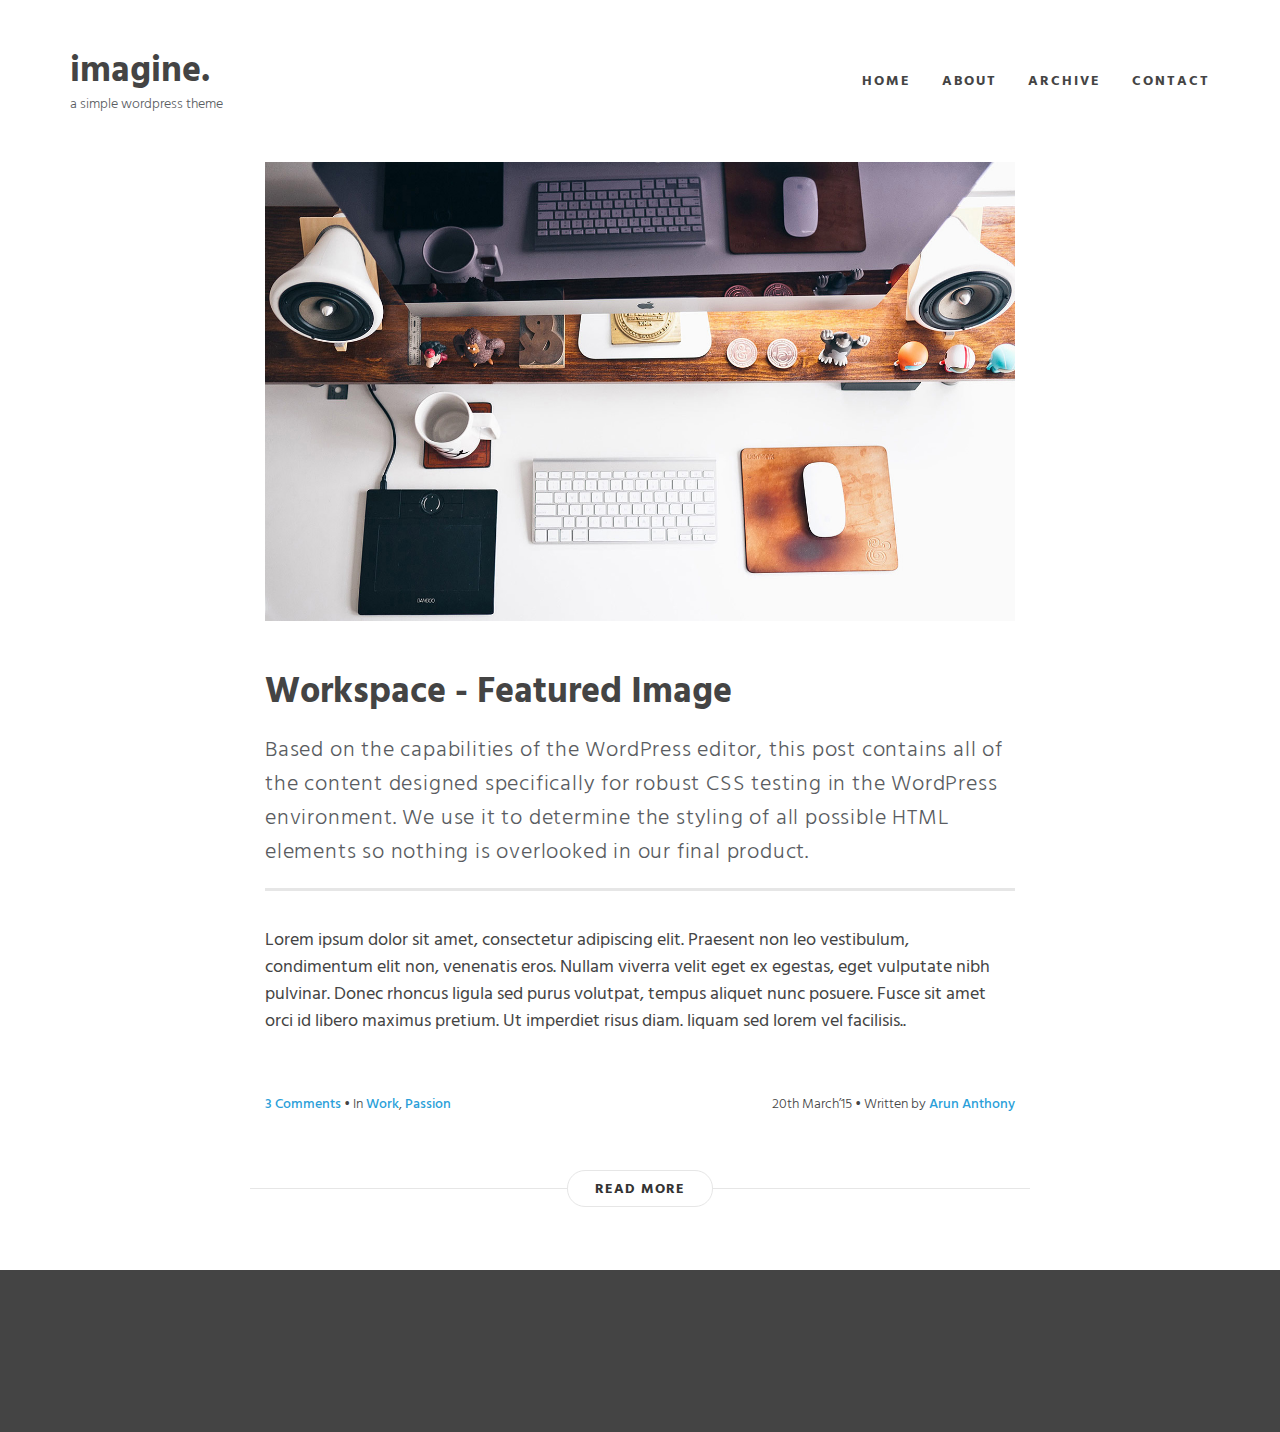
<file: index.html>
<!DOCTYPE html>
<html lang="en">
  <head>
    <meta charset="utf-8">
    <meta http-equiv="X-UA-Compatible" content="IE=edge">
    <meta name="viewport" content="width=device-width, initial-scale=1">
    <!-- The above 3 meta tags *must* come first in the head; any other head content must come *after* these tags -->
    <title>Imagine - A Minimalistic Blogging Template</title>

    <!-- Bootstrap -->
    <link href="css/bootstrap.min.css" rel="stylesheet">
    <link href="css/style.css" rel="stylesheet">

    <!-- Hind Font from Google fonts -->
    <link href='http://fonts.googleapis.com/css?family=Hind:400,300,500,600,700' rel='stylesheet' type='text/css'>

    <!-- Baseholdit CSS for turning on Baseline grid -->
    <link rel="stylesheet" href="http://basehold.it/27">

    <!-- HTML5 shim and Respond.js for IE8 support of HTML5 elements and media queries -->
    <!-- WARNING: Respond.js doesn't work if you view the page via file:// -->
    <!--[if lt IE 9]>
      <script src="https://oss.maxcdn.com/html5shiv/3.7.2/html5shiv.min.js"></script>
      <script src="https://oss.maxcdn.com/respond/1.4.2/respond.min.js"></script>
    <![endif]-->
  </head>
  <body>
    <div class="container">
      <div class="header row">
        <div class="logo col-lg-3">
          <h3>imagine.</h3>
          <p class="caption">a simple wordpress theme</p>
        </div>

        <nav class="col-lg-9">
          <ul class="navigation">
            <li class="active"><a href="#">Home</a></li>
            <li><a href="#">About</a></li>
            <li><a href="#">Archive</a></li>
            <li><a href="#">Contact</a></li>
          </ul>
        </nav>

      </div>
      
      <div class="content row">
          <div class="post col-lg-8">
            <img src="img/post_image_1.jpg" alt="Post image">

            <h1><a href="#">Workspace - Featured Image</a></h1>

            <p class="intro">
              Based on the capabilities of the WordPress editor, this post contains all of the content designed specifically for robust CSS testing in the WordPress environment. We use it to determine the styling of all possible HTML elements so nothing is overlooked in our final product. 
            </p>

            <p>
              Lorem ipsum dolor sit amet, consectetur adipiscing elit. Praesent non leo vestibulum, condimentum elit non, venenatis eros. Nullam viverra velit eget ex egestas, eget vulputate nibh pulvinar. Donec rhoncus ligula sed purus volutpat, tempus aliquet nunc posuere. Fusce sit amet orci id libero maximus pretium. Ut imperdiet risus diam. liquam sed lorem vel facilisis..
            </p>

            <div class="post-meta clearfix">
              <p class="left">
                <a href="#">3 Comments</a>  &bull;  In <a href="#">Work</a>, <a href="#">Passion</a>
              </p>
              
              <p class="right">
                20th March’15  &bull;  Written by <a href="#">Arun Anthony</a>
              </p>
              
            </div>

            <a href="#" class="read-more">Read More</a>
          </div>
      </div>
    </div>

    <div id="footer">
      
    </div>

    <!-- jQuery (necessary for Bootstrap's JavaScript plugins) -->
    <script src="https://ajax.googleapis.com/ajax/libs/jquery/1.11.2/jquery.min.js"></script>
    <!-- Include all compiled plugins (below), or include individual files as needed -->
    <script src="js/bootstrap.min.js"></script>
    <script src="js/retina.min.js"></script>
  </body>
</html>
</file>
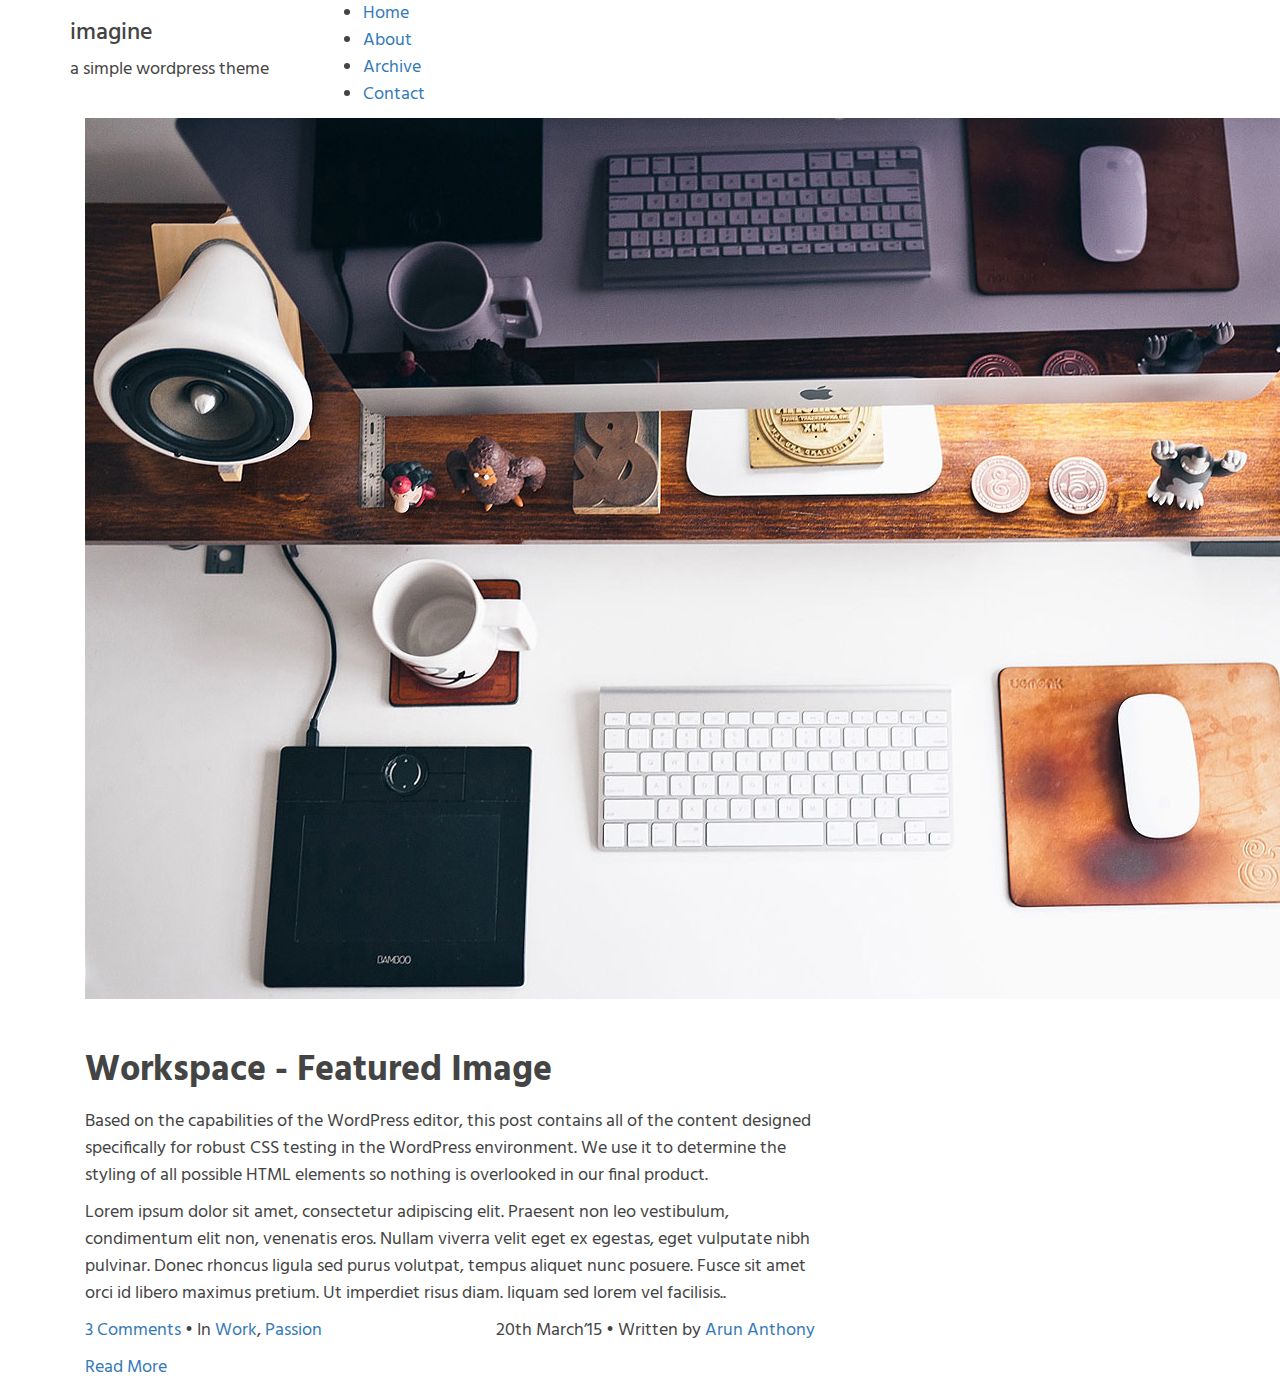
<file: _index.html>
<!DOCTYPE html>
<html lang="en">
  <head>
    <meta charset="utf-8">
    <meta http-equiv="X-UA-Compatible" content="IE=edge">
    <meta name="viewport" content="width=device-width, initial-scale=1">
    <!-- The above 3 meta tags *must* come first in the head; any other head content must come *after* these tags -->
    <title>Imagine - A Minimalistic Blogging Template</title>

    <!-- Bootstrap -->
    <link href="css/bootstrap.min.css" rel="stylesheet">
    <link href="css/style.css" rel="stylesheet">

    <!-- Hind Font from Google fonts -->
    <link href='http://fonts.googleapis.com/css?family=Hind:400,300,500,600,700' rel='stylesheet' type='text/css'>

    <!-- Baseholdit CSS for turning on Baseline grid -->
    <link rel="stylesheet" href="http://basehold.it/27">

    <!-- HTML5 shim and Respond.js for IE8 support of HTML5 elements and media queries -->
    <!-- WARNING: Respond.js doesn't work if you view the page via file:// -->
    <!--[if lt IE 9]>
      <script src="https://oss.maxcdn.com/html5shiv/3.7.2/html5shiv.min.js"></script>
      <script src="https://oss.maxcdn.com/respond/1.4.2/respond.min.js"></script>
    <![endif]-->
  </head>
  <body>

    <!-- Header(Navbar) -->
    <header class="main-header"> <!-- scemantically its good to use header tag here -->
      <div class="container">
        <div class="row">
          <div class="col-lg-3 logo">
            <h3>imagine</h3>
            <p class="cation">a simple wordpress theme</p>
          </div>
          <div class="col-lg-9">
            <div class="main-nav"> <!-- instead of navigation class -->
              <ul>
                <li class="active"><a href="#">Home</a></li>
                <li><a href="#">About</a></li>
                <li><a href="#">Archive</a></li>
                <li><a href="#">Contact</a></li>
              </ul>
            </div>
          </div>
        </div>
      </div>
    </header> 

    <!-- post section -->
    <section>
      <div class="container main-post-prev"> <!-- its not required to have row for every container -->
        <div class="col-lg-8"> <!-- removed content class -->
           <img src="img/post_image_1.jpg" alt="Post image">

            <h1><a href="#">Workspace - Featured Image</a></h1>
            <p class="intro">
              Based on the capabilities of the WordPress editor, this post contains all of the content designed specifically for robust CSS testing in the WordPress environment. We use it to determine the styling of all possible HTML elements so nothing is overlooked in our final product. 
            </p>
            <p>
              Lorem ipsum dolor sit amet, consectetur adipiscing elit. Praesent non leo vestibulum, condimentum elit non, venenatis eros. Nullam viverra velit eget ex egestas, eget vulputate nibh pulvinar. Donec rhoncus ligula sed purus volutpat, tempus aliquet nunc posuere. Fusce sit amet orci id libero maximus pretium. Ut imperdiet risus diam. liquam sed lorem vel facilisis..
            </p>
            <div class="post-meta clearfix">
              <p class="left">
                <a href="#">3 Comments</a>  &bull;  In <a href="#">Work</a>, <a href="#">Passion</a>
              </p>              
              <p class="right">
                20th March’15  &bull;  Written by <a href="#">Arun Anthony</a>
              </p>            
            </div>
            <a href="#" class="read-more">Read More</a>
          </div>
        </div>    
    </section>

    <!-- Page footer -->
    <footer class="main-footer">
      
    </footer>

    <!-- jQuery (necessary for Bootstrap's JavaScript plugins) -->
    <script src="https://ajax.googleapis.com/ajax/libs/jquery/1.11.2/jquery.min.js"></script>
    <!-- Include all compiled plugins (below), or include individual files as needed -->
    <script src="js/bootstrap.min.js"></script>
    <script src="js/retina.min.js"></script>
  </body>
</html>
</file>
<file: css/style.css>
* {
	margin: 0;
	padding: 0;
}

body {
    font: 18px/27px 'Hind', sans-serif;
    color: #444444;
}

h1 {
	font-size: 36px;
	font-weight: 700;
	line-height: 54px;
	margin-top: 45px;
}

h1 a {
	color: #444444;
	text-decoration: none;
}

h1 a:hover {
	color: #444444;
	text-decoration: none;
}

.left {
	float: left;
}

.right {
	float: right;
}

.header {
	padding-top: 43px;
	height: 162px;
}

.header .logo h3 {
	font-size: 36px;
    font-weight: 700;
    line-height: 18px;
}

.header .logo p.caption {
	font-weight: 300;
	font-size: 14px;
	color: #595c61;
}

.header .navigation {
	float: right;
	margin-top: 24px;
}

.header .navigation li {
	display: inline;
	margin-left: 27px;
}

.header .navigation li a {
	font-weight: 700;
	font-size: 14px;
	color: #444444;
	text-transform: uppercase;
	letter-spacing: 2px;
}

.post {
	margin: auto;
	float: none;
	border-bottom: 1px solid #e6e6e6;
	padding-bottom: 33px;
	position: relative;
}

.post img {
	max-width: 100%;
}

.post p.intro {
	color: #595c61;
	font-size: 22px;
	letter-spacing: 0.8px;
	line-height: 34px;
	font-weight: 300;
	margin-top: 14px;
	padding-bottom: 18px;
	border-bottom: 3px solid #e6e6e6;
}

.post p {
	margin-top: 36px;
}

.post .post-meta {
	margin-top: 56px;
	height: 27px;
}

.post .post-meta p {
	font-size: 14px;
	font-weight: 300;
	margin-top: 0;
}

.post .post-meta p a {
    font-weight: 500;
    color: #2b9fd9;
}

.post a.read-more {
	margin: auto;
	margin-top: 52px;
	margin-bottom: -52px;
	display: table;
	font-weight: 700;
	color: #333333;
	text-transform: uppercase;
	letter-spacing: 1px;
	font-size: 14px;
	text-decoration: none;
	padding: 5px 27px 3px 27px;
	border: 1px solid #e6e6e6;
	border-radius: 18px;
    background: #ffffff;
}

.post a.read-more:hover {
	background: #333333;
	color: #ffffff;
}

#footer {
	margin-top: 81px;
	background: #444444;
	color: #b9b9b9;
	height: 162px;
}
</file>
